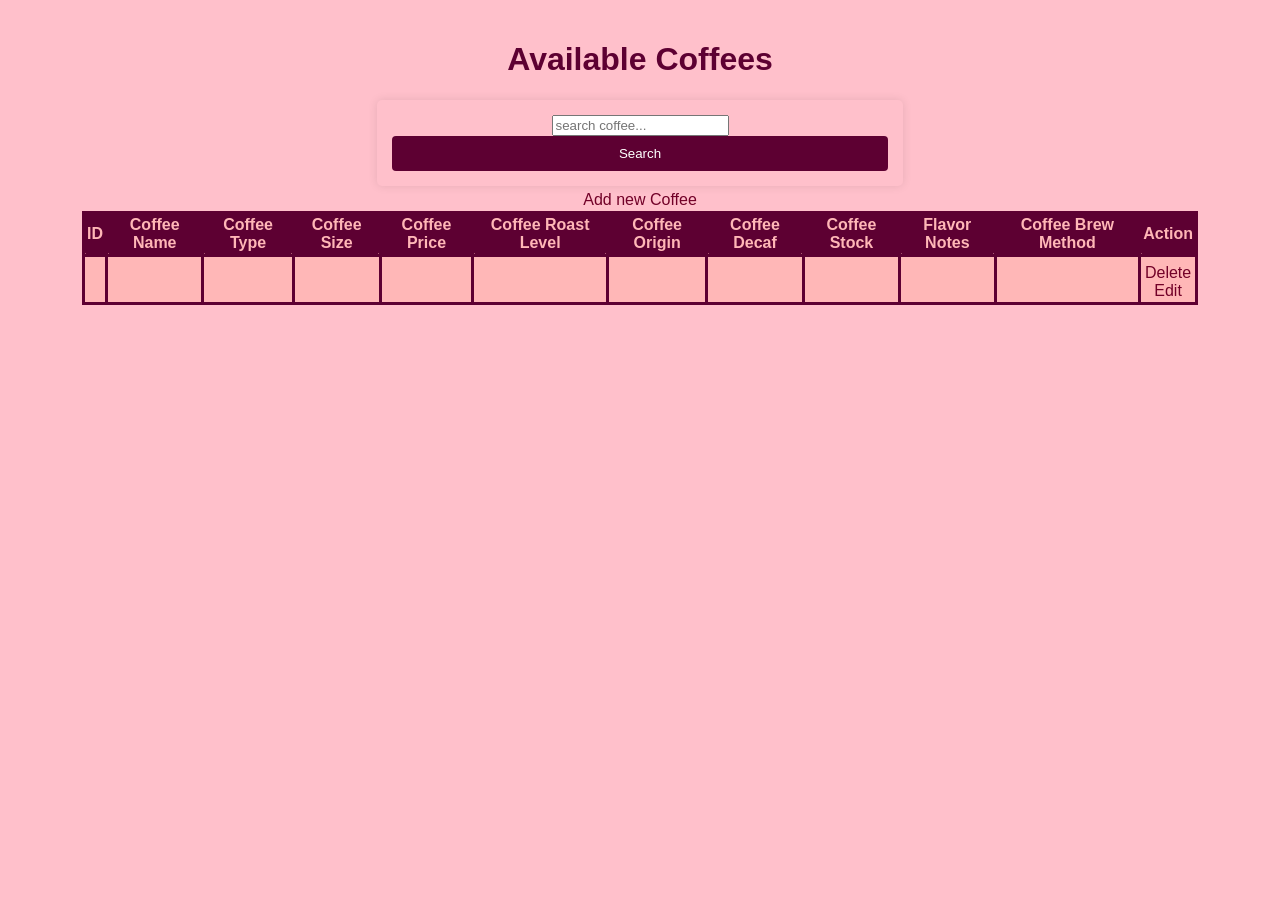
<file: src/main/resources/templates/index.html>
<!DOCTYPE html>
<html xmlns:th="http://www.thymeleaf.org">
<head>
    <title>Coffee</title>
</head>
<style>
    /* General page styling */
    body {
        font-family: Arial, sans-serif;
        margin: 0; /* Removes default browser margin */
        padding: 20px;
        background-color: #ffc0cb; /* Light pink background */
        text-align: center; /* Centers text */
    }

    h1 {
        color: #5d0032; /* Sets header text color */
    }

    /* Search and form container styling */
    form {
        background-color: #ffc0cb; /* Light pink form background */
        padding: 15px;
        border-radius: 5px; /* Rounded corners */
        box-shadow: 0px 0px 10px rgba(0, 0, 0, 0.1); /* Adds subtle shadow */
        width: 40%;
        margin: auto; /* Centers the form */
    }

    /* Table styling */
    table {
        width: 90%;
        margin: 10px auto;
        background-color: rgb(255, 183, 183);
        border-spacing: 2px;
        border: 3px solid #5d0032;
        border-radius: 10px;
        border-collapse: collapse;
    }

    th, td {
        padding: 2px;
        border: 3px solid #5d0032; /* Matches table border */
        border-radius: 5px;
        height: 10px;
    }

    th {
        background-color: #5d0032; /* Darkest shade for headers */
        color: rgb(255, 183, 183); /* Text color contrasts with background */
    }

    /* Button styling */
    button {
        background-color: #5d0032; /* Dark pink button */
        color: white;
        padding: 10px;
        border: none;
        border-radius: 4px;
        cursor: pointer;
        width: 100%;
    }

    button:hover {
        background-color: #720028; /* Darker shade when hovered */
    }

    /* Link styling */
    a {
        display: block;
        text-align: center;
        margin-top: 5px;
        margin-bottom: 8px;
        color: #720028;
        text-decoration: none;
        height: 10px;
    }

    /* List styling */
    ul, ol {
        padding: 0;
        margin: 0;
    }

    tr {
        height: 10px;
    }

    li {
        margin-bottom: 5px; /* Reduces spacing */
        padding: 2px; /* Minimizes padding */
    }

    /* Search container styling */
    .search-container {
        background-color: rgb(255, 183, 183); /* Darker pink */
        padding: 15px;
        border-radius: 5px;
        box-shadow: 0px 0px 10px rgba(0, 0, 0, 0.1);
        width: 40%;
        margin: auto;
        text-align: center;
    }

    .search-box {
        width: 100%;
        padding: 6px;
        border: 1px solid #5d0032;
        border-radius: 4px;
    }

    .search-button {
        background-color: #5d0032;
        color: white;
        padding: 10px;
        border: none;
        border-radius: 4px;
        cursor: pointer;
        width: 100%;
        margin-top: 8px;
    }

    .search-button:hover {
        background-color: #720028;
    }
</style>

<body>
<h1>Available Coffees</h1> <!-- Page header -->

<!-- Search form -->
<div>
    <form action="/" method="get">
        <input type="text" name="search" placeholder="search coffee..." th:value="${search}">
        <button type="submit">Search</button>
    </form>
    <a href="/create">Add new Coffee</a> <!-- Link to coffee creation page -->
</div>

<!-- Coffee list table -->
<table border="1">
    <thead>
    <tr>
        <th>ID</th>
        <th>Coffee Name</th>
        <th>Coffee Type</th>
        <th>Coffee Size</th>
        <th>Coffee Price</th>
        <th>Coffee Roast Level</th>
        <th>Coffee Origin</th>
        <th>Coffee Decaf</th>
        <th>Coffee Stock</th>
        <th>Flavor Notes</th>
        <th>Coffee Brew Method</th>
        <th>Action</th> <!-- Column for Delete and Edit Buttons -->
    </tr>
    </thead>
    <tbody>
    <!-- Iterates over each coffee object dynamically -->
    <tr th:each="coffee : ${coffees}">
        <td th:text="${coffee.id}"></td>
        <td th:text="${coffee.name}"></td>
        <td th:text="${coffee.type}"></td>
        <td th:text="${coffee.size}"></td>
        <td th:text="${coffee.price}"></td>
        <td th:text="${coffee.roastLevel}"></td>
        <td th:text="${coffee.origin}"></td>
        <td th:text="${coffee.decaf} ? 'Yes' : 'No'"></td>
        <td th:text="${coffee.stock}"></td>
        <td th:text="${coffee.flavorNotes}"></td>
        <td th:text="${coffee.brewMethod}"></td>
        <td>
            <a th:href="@{/delete(id=${coffee.id})}">Delete</a> <!-- Delete coffee entry -->
            <a th:href="@{/edit(id=${coffee.id})}">Edit</a> <!-- Edit coffee entry -->
        </td>
    </tr>
    </tbody>
</table>

</body>
</html>
</file>
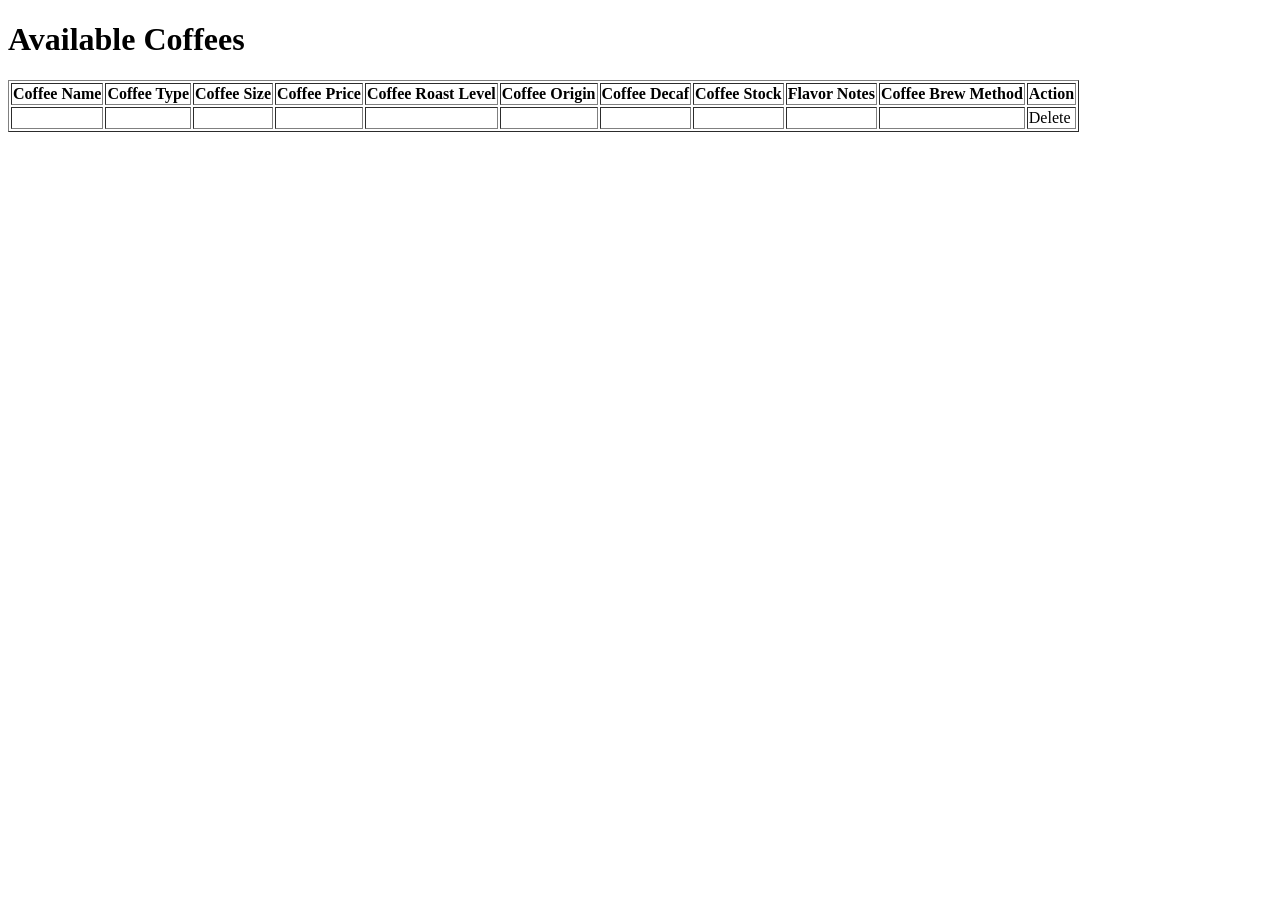
<file: src/main/resources/templates/coffee/index.html>
<!DOCTYPE html>
<html xmlns:th="http://www.thymeleaf.org">
<head>
    <title>Coffee List</title>
</head>
<body>
<h1>Available Coffees</h1>
<table border="1">
    <thead>
    <tr>
        <th>Coffee Name</th>
        <th>Coffee Type</th>
        <th>Coffee Size</th>
        <th>Coffee Price</th>
        <th>Coffee Roast Level</th>
        <th>Coffee Origin</th>
        <th>Coffee Decaf</th>
        <th>Coffee Stock</th>
        <th>Flavor Notes</th>
        <th>Coffee Brew Method</th>
        <th>Action</th> <!-- Column for Delete Button -->
    </tr>
    </thead>
    <tbody>
    <tr th:each="coffee : ${coffees}">
        <td th:text="${coffee.name}"></td>
        <td th:text="${coffee.type}"></td>
        <td th:text="${coffee.size}"></td>
        <td th:text="${coffee.price}"></td>
        <td th:text="${coffee.roastLevel}"></td>
        <td th:text="${coffee.origin}"></td>
        <td th:text="${coffee.decaf} ? 'Yes' : 'No'"></td>
        <td th:text="${coffee.stock}"></td>
        <td th:text="${coffee.flavorNotes}"></td>
        <td th:text="${coffee.brewMethod}"></td>
        <td>
            <a th:href="@{/delete(id=${coffee.id})}">Delete</a>
        </td>
    </tr>
    </tbody>
</table>
</body>
</html>
</file>
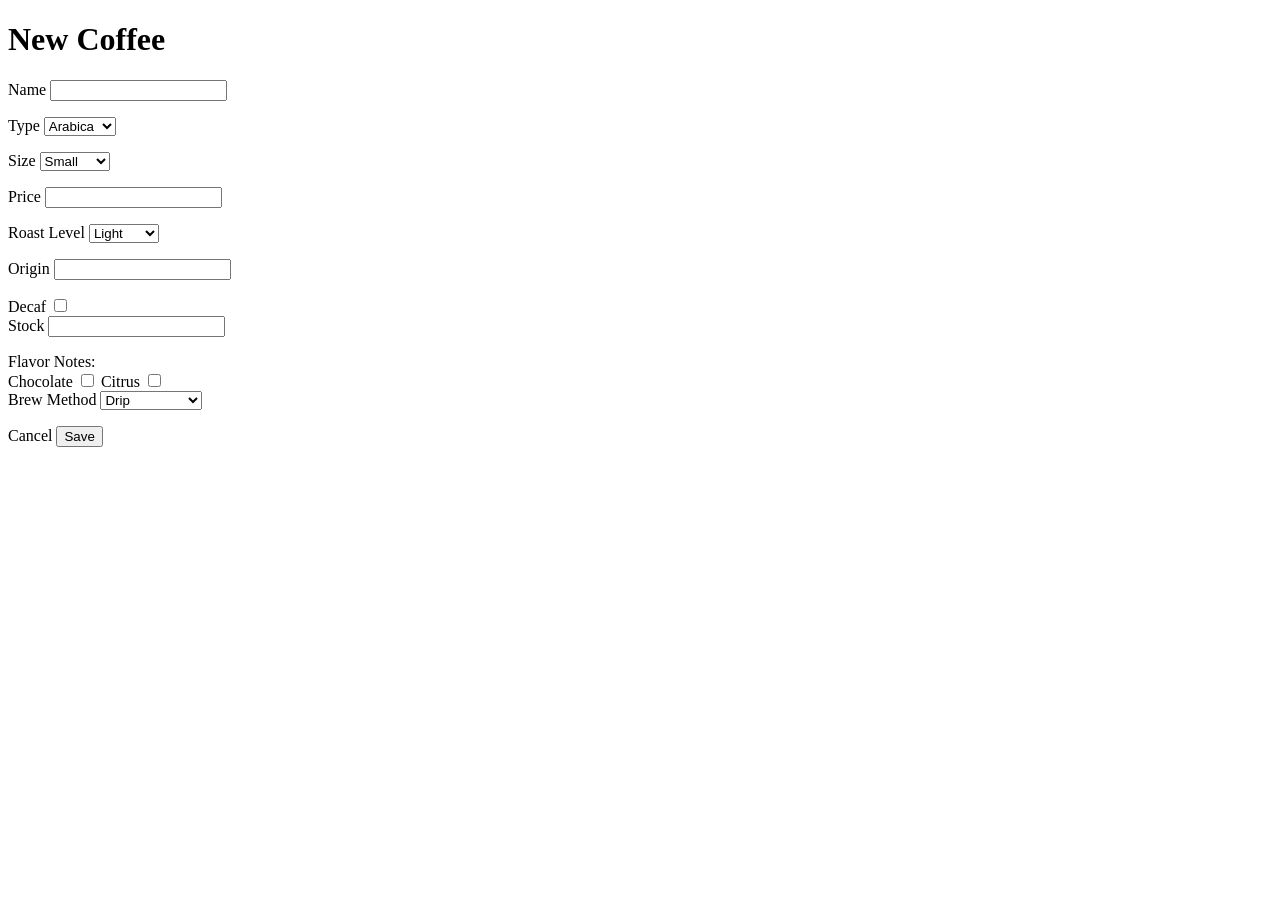
<file: src/main/resources/templates/create.html>
<!DOCTYPE html>
<html lang="en" xmlns:th="http://www.w3.org/1999/xhtml">
<head>
    <meta charset="UTF-8">
    <meta name="viewport" content="width=device-width, initial-scale=1">
    <link rel="stylesheet" th:href="@{/css/form.css}">
    <title>New Coffee</title>
</head>
<body>
<h1>New Coffee</h1>
<div>
    <form th:action="@{/save}" method="POST" th:object="${newCoffee}">
        <div>
            <label for="name">Name</label>
            <input type="text" id="name" th:field="*{name}" required minlength="2" maxlength="50" th:classappend="${#fields.hasErrors('name')} ? 'error' : ''">
            <p class="error" th:if="${#fields.hasErrors('name')}" th:errors="*{name}"></p>
        </div>

        <div>
            <label for="type">Type</label>
            <select id="type" th:field="*{type}" required>
                <option value="Arabica">Arabica</option>
                <option value="Robusta">Robusta</option>
            </select>
            <p class="error" th:if="${#fields.hasErrors('type')}" th:errors="*{type}"></p>
        </div>

        <div>
            <label for="size">Size</label>
            <select id="size" th:field="*{size}" required>
                <option value="Small">Small</option>
                <option value="Medium">Medium</option>
                <option value="Large">Large</option>
            </select>
            <p class="error" th:if="${#fields.hasErrors('size')}" th:errors="*{size}"></p>
        </div>

        <div>
            <label for="price">Price</label>
            <input type="number" step="0.01" id="price" th:field="*{price}" required min="0.01">
            <p class="error" th:if="${#fields.hasErrors('price')}" th:errors="*{price}"></p>
        </div>

        <div>
            <label for="roastLevel">Roast Level</label>
            <select th:field="*{roastLevel}" id="roastLevel" required>
                <option value="Light">Light</option>
                <option value="Medium">Medium</option>
                <option value="Dark">Dark</option>
            </select>
            <p class="error" th:if="${#fields.hasErrors('roastLevel')}" th:errors="*{roastLevel}"></p>
        </div>

        <div>
            <label for="origin">Origin</label>
            <input type="text" id="origin" th:field="*{origin}" maxlength="100">
            <p class="error" th:if="${#fields.hasErrors('origin')}" th:errors="*{origin}"></p>
        </div>

        <div>
            <label for="isDecaf">Decaf</label>
            <input type="checkbox" id="isDecaf" th:field="*{isDecaf}">
        </div>

        <div>
            <label for="stock">Stock</label>
            <input type="number" id="stock" th:field="*{stock}" required min="0">
            <p class="error" th:if="${#fields.hasErrors('stock')}" th:errors="*{stock}"></p>
        </div>

        <div>
            <label>Flavor Notes:</label>
            <div>
                <label for="chocolate">Chocolate</label>
                <input type="checkbox" id="chocolate" name="flavorNotes" value="Chocolate">

                <label for="citrus">Citrus</label>
                <input type="checkbox" id="citrus" name="flavorNotes" value="Citrus">
            </div>
        </div>

        <div>
            <label for="brewMethod">Brew Method</label>
            <select id="brewMethod" th:field="*{brewMethod}" required>
                <option value="Drip">Drip</option>
                <option value="French Press">French Press</option>
                <option value="Espresso">Espresso</option>
            </select>
            <p class="error" th:if="${#fields.hasErrors('brewMethod')}" th:errors="*{brewMethod}"></p>
        </div>

        <div class="action">
            <a th:href="@{/}" class="button cancel">Cancel</a>
            <button type="submit">Save</button>
        </div>
    </form>
</div>
</body>
</html>
</file>
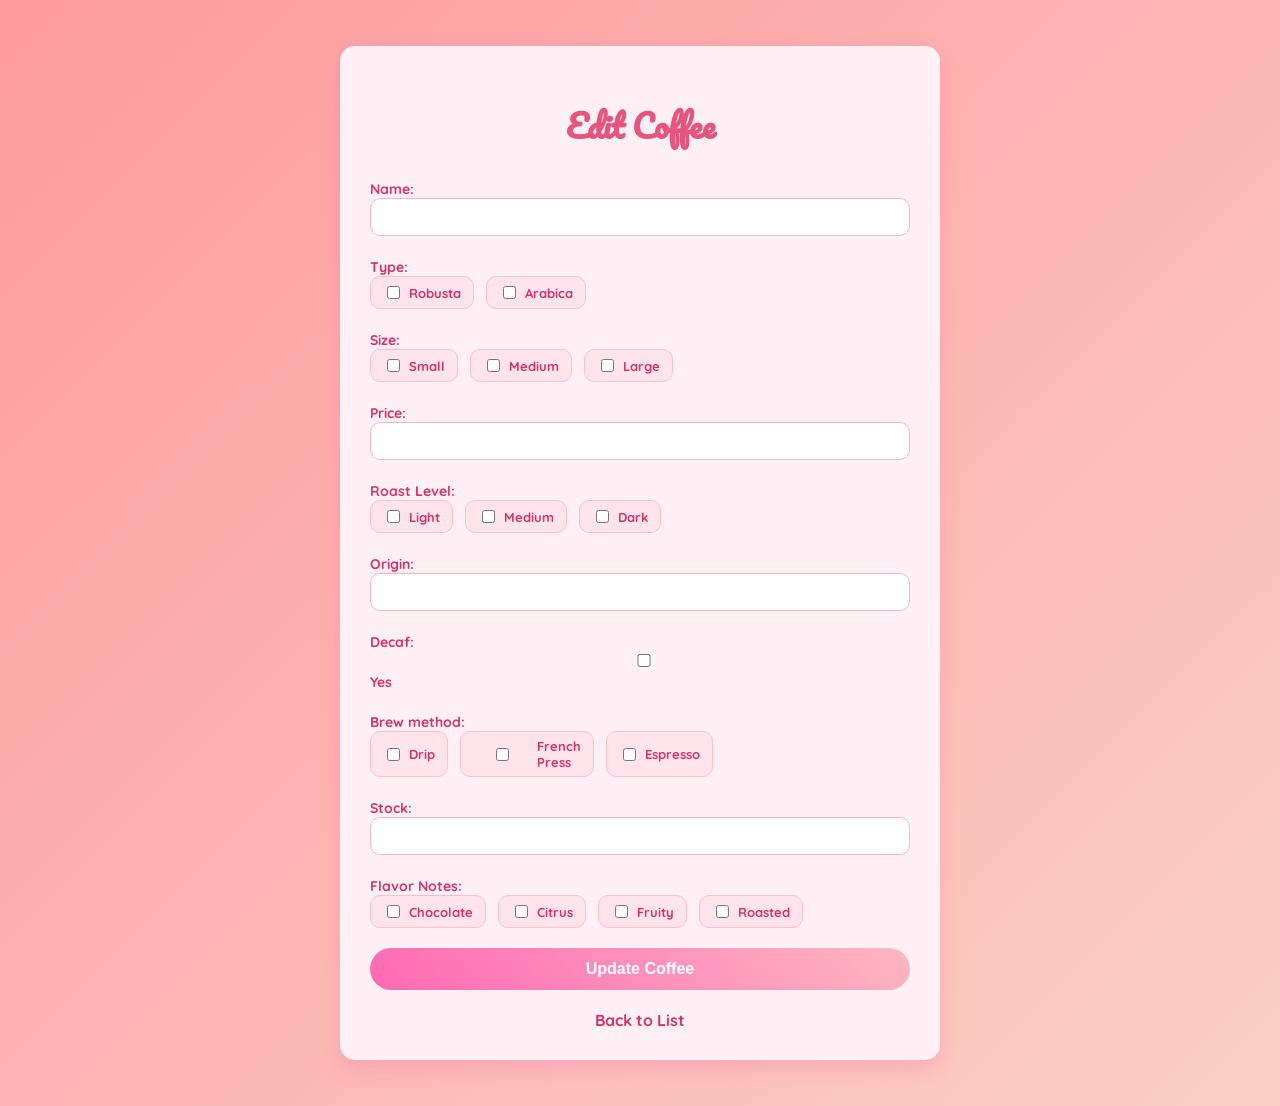
<file: src/main/resources/templates/edit.html>
<!DOCTYPE html>
<html xmlns:th="http://www.thymeleaf.org">
<head>
    <title>Edit Coffee</title>
    <meta charset="UTF-8" />
    <meta name="viewport" content="width=device-width, initial-scale=1.0" />
    <style>
        @import url('https://fonts.googleapis.com/css2?family=Pacifico&family=Quicksand:wght@400;600&display=swap');

        * {
            box-sizing: border-box;
        }

        body {
            margin: 0;
            background: linear-gradient(135deg, #ff9a9e, #fad0c4, #fad0c4, #fbc2eb, #a6c1ee);
            background-size: 400% 400%;
            animation: gradientAnimation 15s ease infinite;
            font-family: 'Quicksand', sans-serif;
            display: flex;
            justify-content: center;
            align-items: flex-start;
            flex-direction: column;
            min-height: 100vh;
            padding: 1rem;
        }

        .container {
            background: #fff0f5;
            padding: 30px;
            border-radius: 15px;
            box-shadow: 0 8px 20px rgba(255, 105, 180, 0.3);
            width: 100%;
            max-width: 600px;
            margin: 30px auto;
        }

        h1 {
            text-align: center;
            font-size: 32px;
            color: #e75480;
            font-family: 'Pacifico', cursive;
            margin-bottom: 25px;
        }

        form {
            display: flex;
            flex-direction: column;
            gap: 20px;
        }

        label {
            font-size: 14px;
            font-weight: bold;
            color: #d6336c;
        }

        input[type="text"],
        input[type="number"],
        input[type="checkbox"] {
            padding: 10px;
            border: 1px solid #ffb6c1;
            border-radius: 10px;
            background-color: #fff;
            font-size: 14px;
            width: 100%;
        }

        .checkbox-group {
            display: flex;
            flex-wrap: wrap;
            gap: 12px;
        }

        .checkbox-group label {
            display: inline-flex;
            align-items: center;
            gap: 6px;
            background: #ffe4ec;
            padding: 6px 12px;
            border-radius: 10px;
            border: 1px solid #ffc0cb;
            font-size: 13px;
        }

        .checkbox-group input[type="checkbox"] {
            accent-color: #ff69b4;
        }

        button {
            width: 100%;
            padding: 12px;
            background: linear-gradient(45deg, #ff69b4, #ffb6c1);
            color: white;
            border: none;
            border-radius: 25px;
            cursor: pointer;
            font-size: 16px;
            font-weight: bold;
            transition: background 0.3s ease;
        }

        button:hover {
            background: linear-gradient(45deg, #ffb6c1, #ff69b4);
        }

        a {
            display: block;
            text-align: center;
            margin-top: 20px;
            color: #d6336c;
            text-decoration: none;
            font-weight: bold;
        }

        a:hover {
            color: white;
            background-color: #d6336c;
            padding: 8px 12px;
            border-radius: 10px;
        }

        @keyframes gradientAnimation {
            0% {
                background-position: 0% 50%;
            }
            50% {
                background-position: 100% 50%;
            }
            100% {
                background-position: 0% 50%;
            }
        }

        /* Responsive Tweaks */
        @media (max-width: 600px) {
            .checkbox-group {
                flex-direction: column;
                gap: 8px;
            }

            h1 {
                font-size: 28px;
            }

            button {
                font-size: 15px;
            }

            .container {
                padding: 20px;
            }
        }
    </style>
</head>
<body>
<div class="container">
    <h1>Edit Coffee</h1>
    <form th:action="@{/update}" method="post">
        <input type="hidden" name="id" th:value="${coffee.id}" />

        <div>
            <label for="name">Name:</label>
            <input type="text" id="name" name="name" th:value="${coffee.name}" required>
        </div>

        <div>
            <label>Type:</label>
            <div class="checkbox-group">
                <label><input type="checkbox" name="type[]" value="Robusta" th:checked="${coffee.type != null and coffee.type.contains('Robusta')}">Robusta</label>
                <label><input type="checkbox" name="type[]" value="Arabica" th:checked="${coffee.type != null and coffee.type.contains('Arabica')}">Arabica</label>
            </div>
        </div>

        <div>
            <label>Size:</label>
            <div class="checkbox-group">
                <label><input type="checkbox" name="size[]" value="Small" th:checked="${coffee.size != null and coffee.size.contains('Small')}">Small</label>
                <label><input type="checkbox" name="size[]" value="Medium" th:checked="${coffee.size != null and coffee.size.contains('Medium')}">Medium</label>
                <label><input type="checkbox" name="size[]" value="Large" th:checked="${coffee.size != null and coffee.size.contains('Large')}">Large</label>
            </div>
        </div>

        <div>
            <label for="price">Price:</label>
            <input type="number" step="0.1" id="price" name="price" th:value="${coffee.price}" required>
        </div>

        <div>
            <label>Roast Level:</label>
            <div class="checkbox-group">
                <label><input type="checkbox" name="roastLevel[]" value="Light" th:checked="${coffee.roastLevel != null and coffee.roastLevel.contains('Light')}">Light</label>
                <label><input type="checkbox" name="roastLevel[]" value="Medium" th:checked="${coffee.roastLevel != null and coffee.roastLevel.contains('Medium')}">Medium</label>
                <label><input type="checkbox" name="roastLevel[]" value="Dark" th:checked="${coffee.roastLevel != null and coffee.roastLevel.contains('Dark')}">Dark</label>
            </div>
        </div>

        <div>
            <label for="origin">Origin:</label>
            <input type="text" id="origin" name="origin" th:value="${coffee.origin}" required>
        </div>

        <div>
            <label>Decaf:</label>
            <input type="hidden" name="isDecaf" value="false">
            <label><input type="checkbox" id="isDecaf" name="isDecaf" value="true" th:checked="${coffee.isDecaf}">Yes</label>
        </div>

        <div>
            <label>Brew method:</label>
            <div class="checkbox-group">
                <label><input type="checkbox" name="brewMethod[]" value="Drip" th:checked="${coffee.brewMethod != null and coffee.brewMethod.contains('Drip')}">Drip</label>
                <label><input type="checkbox" name="brewMethod[]" value="French-Press" th:checked="${coffee.brewMethod != null and coffee.brewMethod.contains('French-Press')}">French Press</label>
                <label><input type="checkbox" name="brewMethod[]" value="Espresso" th:checked="${coffee.brewMethod != null and coffee.brewMethod.contains('Espresso')}">Espresso</label>
            </div>
        </div>

        <div>
            <label for="stock">Stock:</label>
            <input type="number" id="stock" name="stock" th:value="${coffee.stock}" required>
        </div>

        <div>
            <label>Flavor Notes:</label>
            <div class="checkbox-group">
                <label><input type="checkbox" name="flavorNotes[]" value="Chocolate" th:checked="${coffee.flavorNotes != null and coffee.flavorNotes.contains('Chocolate')}">Chocolate</label>
                <label><input type="checkbox" name="flavorNotes[]" value="Citrus" th:checked="${coffee.flavorNotes != null and coffee.flavorNotes.contains('Citrus')}">Citrus</label>
                <label><input type="checkbox" name="flavorNotes[]" value="Fruity" th:checked="${coffee.flavorNotes != null and coffee.flavorNotes.contains('Fruity')}">Fruity</label>
                <label><input type="checkbox" name="flavorNotes[]" value="Roasted" th:checked="${coffee.flavorNotes != null and coffee.flavorNotes.contains('Roasted')}">Roasted</label>
            </div>
        </div>

        <button type="submit">Update Coffee</button>
    </form>
    <div>
        <a href="/">Back to List</a>
    </div>
</div>
</body>
</html>
</file>
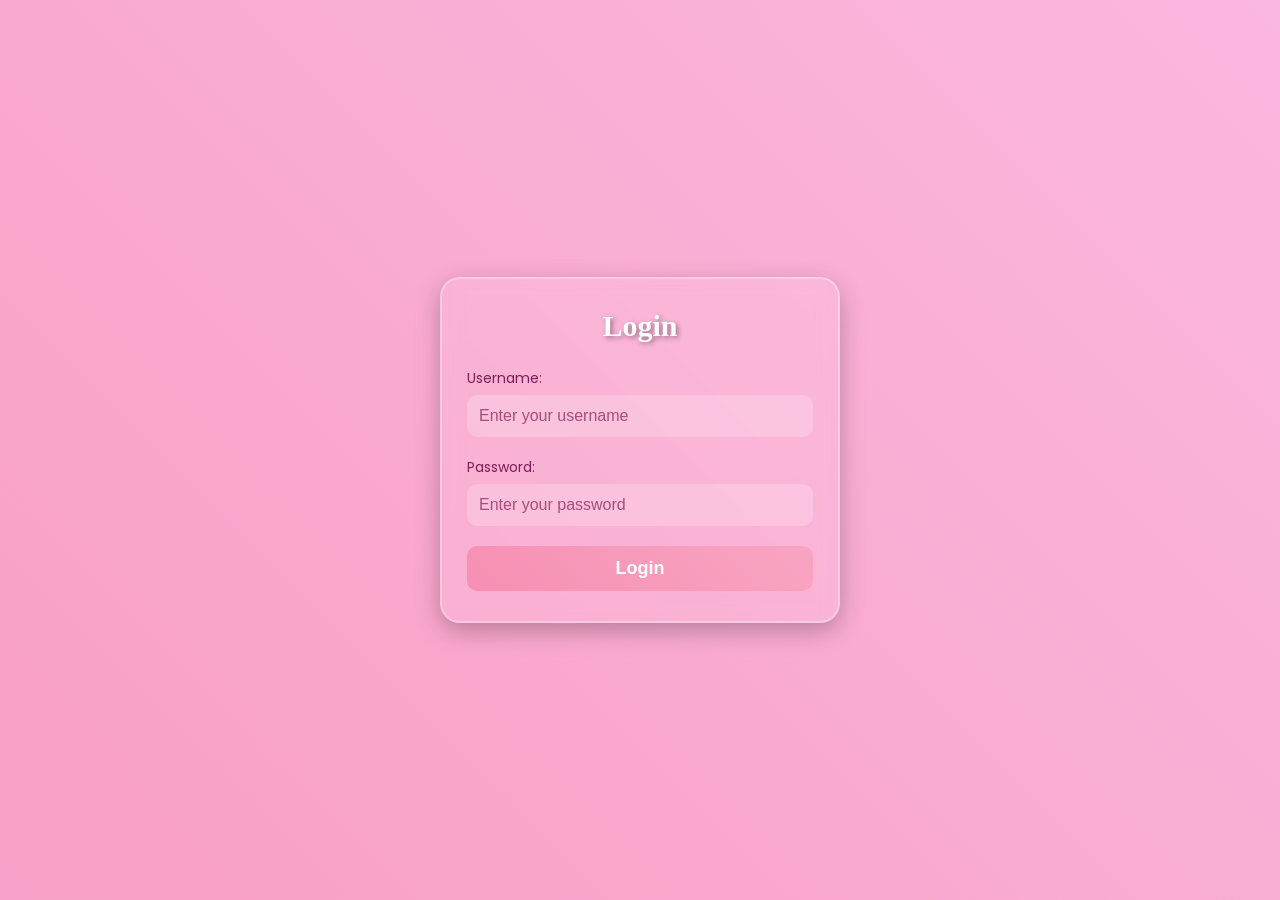
<file: src/main/resources/templates/login.html>
<!DOCTYPE html>
<html lang="en">
<head>
    <meta charset="UTF-8" />
    <meta name="viewport" content="width=device-width, initial-scale=1.0" />
    <title>Login</title>
    <link href="https://fonts.googleapis.com/css2?family=Montserrat:wght@600&family=Poppins&display=swap" rel="stylesheet">
    <style>
        * {
          box-sizing: border-box;
          margin: 0;
          padding: 0;
        }

        body {
          font-family: 'Poppins', sans-serif;
          background: linear-gradient(45deg, #fcb0f1, #f9a1c6, #fbc2eb, #fcb69f);
          background-size: 400% 400%;
          animation: gradientAnimation 12s ease infinite;
          color: #4a0033;
          display: flex;
          justify-content: center;
          align-items: center;
          height: 100vh;
          padding: 20px;
        }

        @keyframes gradientAnimation {
          0% { background-position: 0% 50%; }
          50% { background-position: 100% 50%; }
          100% { background-position: 0% 50%; }
        }

        .login-container {
          background: rgba(255, 255, 255, 0.1);
          border: 2px solid rgba(255, 255, 255, 0.3);
          backdrop-filter: blur(10px);
          border-radius: 20px;
          padding: 30px 25px;
          width: 100%;
          max-width: 400px;
          box-shadow: 0 8px 24px rgba(0, 0, 0, 0.25);
        }

        h2 {
          font-size: 30px;
          font-weight: 600;
          color: white;
          margin-bottom: 25px;
          font-family: 'Pacifico', cursive;
          text-shadow: 2px 2px 5px rgba(0, 0, 0, 0.4);
          text-align: center;
        }

        form {
          display: flex;
          flex-direction: column;
          align-items: center;
        }

        label {
          align-self: flex-start;
          margin-bottom: 6px;
          font-size: 14px;
          color: #7b1e57;
        }

        input[type="text"],
        input[type="password"] {
          width: 100%;
          padding: 12px;
          margin-bottom: 20px;
          border-radius: 10px;
          border: none;
          background-color: rgba(255, 255, 255, 0.2);
          color: #4a0033;
          font-size: 16px;
          transition: 0.3s ease;
        }

        input::placeholder {
          color: #a64d79;
        }

        input:focus {
          background-color: rgba(255, 255, 255, 0.3);
          outline: none;
          border: 1px solid #f78fb3;
        }

        button {
          width: 100%;
          padding: 12px;
          border-radius: 10px;
          background: linear-gradient(45deg, #f78fb3, #f8a5c2);
          color: white;
          border: none;
          font-size: 18px;
          cursor: pointer;
          font-weight: bold;
          transition: all 0.3s ease;
        }

        button:hover {
          background: linear-gradient(45deg, #f8a5c2, #f78fb3);
          transform: scale(1.03);
        }

        .error-message {
          color: #ffcccc;
          font-size: 15px;
          margin-top: 10px;
          text-align: center;
        }

        @media (max-width: 480px) {
          .login-container {
            padding: 25px 15px;
          }

          h2 {
            font-size: 24px;
          }

          input[type="text"],
          input[type="password"] {
            font-size: 14px;
          }

          button {
            font-size: 16px;
          }
        }
    </style>
</head>
<body>
<div class="login-container">
    <h2>Login</h2>
    <form method="post" action="/login">
        <label for="username">Username:</label>
        <input type="text" name="username" placeholder="Enter your username" required>

        <label for="password">Password:</label>
        <input type="password" name="password" placeholder="Enter your password" required>

        <button type="submit">Login</button>
    </form>
    <p class="error-message" id="error-message" style="display: none;"></p>
</div>

<script>
    // Example error message handler
    const errorMessage = ""; // Replace with server-side error
    if (errorMessage) {
      document.getElementById('error-message').innerText = errorMessage;
      document.getElementById('error-message').style.display = 'block';
    }
</script>
</body>
</html>
</file>
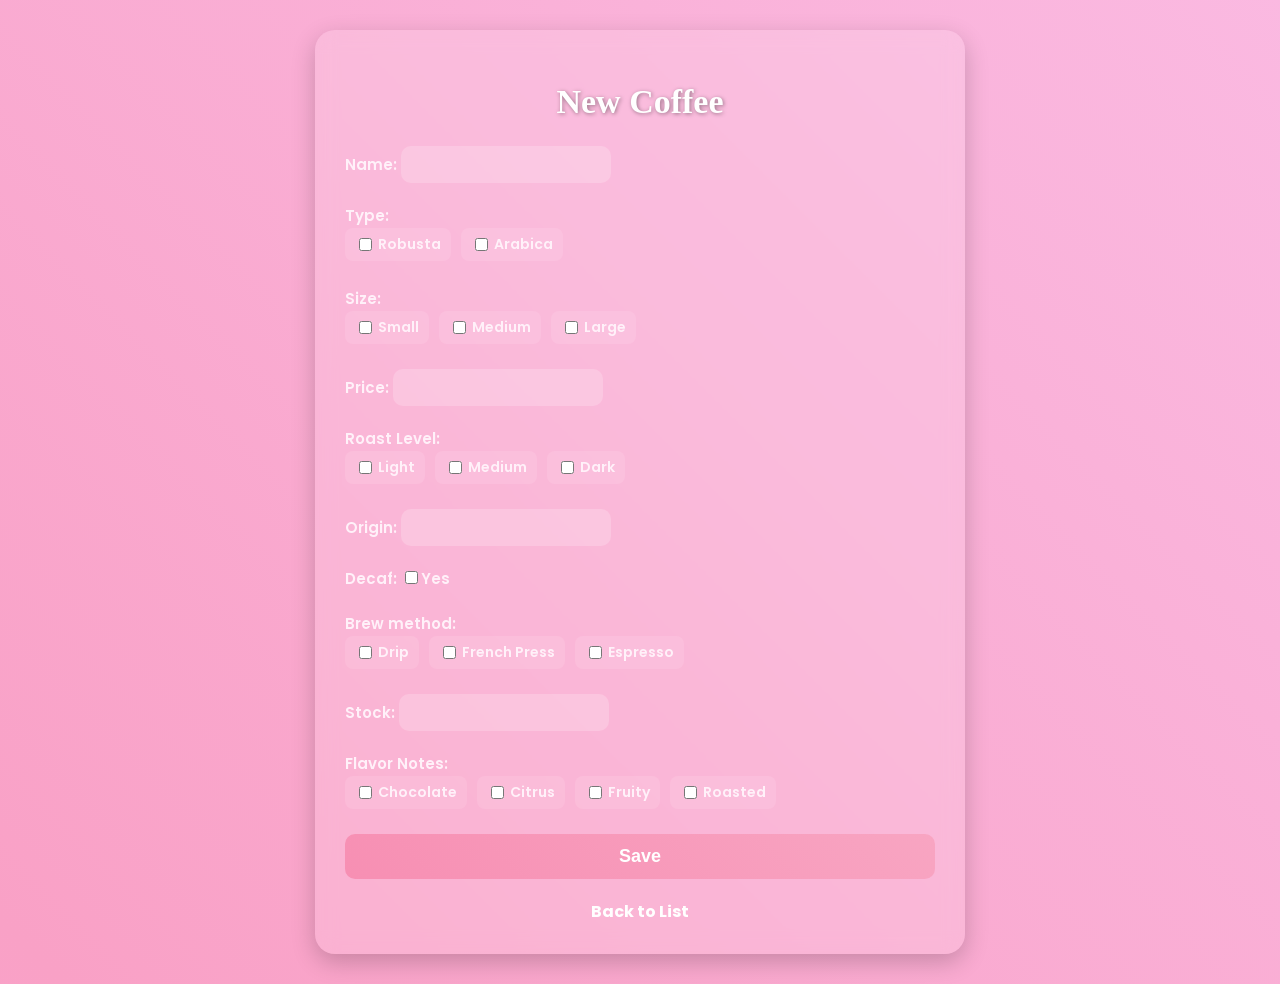
<file: src/main/resources/templates/new.html>
<!doctype html>
<html lang="en">
<head>
  <meta charset="UTF-8">
  <meta name="viewport" content="width=device-width, initial-scale=1">
  <title>New Coffee</title>

  <link href="https://fonts.googleapis.com/css2?family=Montserrat:wght@600&family=Poppins&display=swap" rel="stylesheet">
  <style>
    * {
      box-sizing: border-box;
    }

    body {
      margin: 0;
      font-family: 'Poppins', sans-serif;
      background: linear-gradient(45deg, #fcb0f1, #f9a1c6, #fbc2eb, #fcb69f);
      background-size: 400% 400%;
      animation: gradientAnimation 15s ease infinite;
      display: flex;
      justify-content: center;
      align-items: flex-start;
      min-height: 100vh;
      padding: 30px;
    }

    @keyframes gradientAnimation {
      0% { background-position: 0% 50%; }
      50% { background-position: 100% 50%; }
      100% { background-position: 0% 50%; }
    }

    .container {
      background: rgba(255, 255, 255, 0.15);
      backdrop-filter: blur(10px);
      border-radius: 20px;
      padding: 30px;
      width: 100%;
      max-width: 650px;
      box-shadow: 0 8px 24px rgba(0, 0, 0, 0.2);
      color: #fff;
    }

    h1 {
      text-align: center;
      font-size: 34px;
      font-family: 'Pacifico', cursive;
      font-weight: 600;
      color: white;
      margin-bottom: 25px;
      text-shadow: 1px 1px 4px rgba(0, 0, 0, 0.4);
    }

    form {
      display: flex;
      flex-direction: column;
      gap: 20px;
    }

    label {
      font-size: 15px;
      font-weight: 600;
      margin-bottom: 5px;
      color: #fff1f9;
    }

    input[type="text"],
    input[type="number"] {
      padding: 10px;
      border: none;
      border-radius: 10px;
      background-color: rgba(255, 255, 255, 0.2);
      color: white;
      font-size: 15px;
      outline: none;
      transition: 0.3s ease;
    }

    input[type="text"]::placeholder,
    input[type="number"]::placeholder {
      color: #ffe4f3;
    }

    input[type="text"]:focus,
    input[type="number"]:focus {
      background-color: rgba(255, 255, 255, 0.3);
      border: 1px solid #f78fb3;
    }

    .checkbox-group {
      display: flex;
      flex-wrap: wrap;
      gap: 10px;
    }

    .checkbox-group label {
      display: inline-flex;
      align-items: center;
      background: rgba(255, 255, 255, 0.1);
      padding: 6px 10px;
      border-radius: 8px;
      font-size: 14px;
    }

    .checkbox-group input[type="checkbox"] {
      margin-right: 6px;
    }

    button {
      width: 100%;
      padding: 12px;
      border-radius: 10px;
      background: linear-gradient(45deg, #f78fb3, #f8a5c2);
      color: white;
      border: none;
      font-size: 18px;
      font-weight: bold;
      cursor: pointer;
      transition: all 0.3s ease;
    }

    button:hover {
      background: linear-gradient(45deg, #f8a5c2, #f78fb3);
      transform: scale(1.02);
    }

    a {
      display: block;
      text-align: center;
      margin-top: 20px;
      color: #fff;
      text-decoration: none;
      font-weight: bold;
      transition: 0.3s ease;
    }

    a:hover {
      color: #fcdff0;
      text-decoration: underline;
    }
  </style>
</head>
<body>
<div class="container">
  <h1>New Coffee</h1>
  <form action="/save" method="POST">
    <div>
      <label for="name">Name:</label>
      <input type="text" id="name" name="name" required>
    </div>

    <div>
      <label>Type:</label>
      <div class="checkbox-group">
        <label><input type="checkbox" name="type[]" value="Robusta">Robusta</label>
        <label><input type="checkbox" name="type[]" value="Arabica">Arabica</label>
      </div>
    </div>

    <div>
      <label>Size:</label>
      <div class="checkbox-group">
        <label><input type="checkbox" name="size[]" value="Small">Small</label>
        <label><input type="checkbox" name="size[]" value="Medium">Medium</label>
        <label><input type="checkbox" name="size[]" value="Large">Large</label>
      </div>
    </div>

    <div>
      <label for="price">Price:</label>
      <input type="number" step="0.1" id="price" name="price" required>
    </div>

    <div>
      <label>Roast Level:</label>
      <div class="checkbox-group">
        <label><input type="checkbox" name="roastLevel[]" value="Light">Light</label>
        <label><input type="checkbox" name="roastLevel[]" value="Medium">Medium</label>
        <label><input type="checkbox" name="roastLevel[]" value="Dark">Dark</label>
      </div>
    </div>

    <div>
      <label for="origin">Origin:</label>
      <input type="text" id="origin" name="origin" required>
    </div>

    <div>
      <label>Decaf:</label>
      <input type="hidden" name="isDecaf" value="false">
      <label><input type="checkbox" id="isDecaf" name="isDecaf" value="true">Yes</label>
    </div>

    <div>
      <label>Brew method:</label>
      <div class="checkbox-group">
        <label><input type="checkbox" name="brewMethod[]" value="Drip">Drip</label>
        <label><input type="checkbox" name="brewMethod[]" value="French-Press">French Press</label>
        <label><input type="checkbox" name="brewMethod[]" value="Espresso">Espresso</label>
      </div>
    </div>

    <div>
      <label for="stock">Stock:</label>
      <input type="number" id="stock" name="stock" required>
    </div>

    <div>
      <label>Flavor Notes:</label>
      <div class="checkbox-group">
        <label><input type="checkbox" name="flavorNotes[]" value="Chocolate">Chocolate</label>
        <label><input type="checkbox" name="flavorNotes[]" value="Citrus">Citrus</label>
        <label><input type="checkbox" name="flavorNotes[]" value="Fruity">Fruity</label>
        <label><input type="checkbox" name="flavorNotes[]" value="Roasted">Roasted</label>
      </div>
    </div>

    <button type="submit">Save</button>
  </form>
  <a href="/">Back to List</a>
</div>
</body>
</html>
</file>
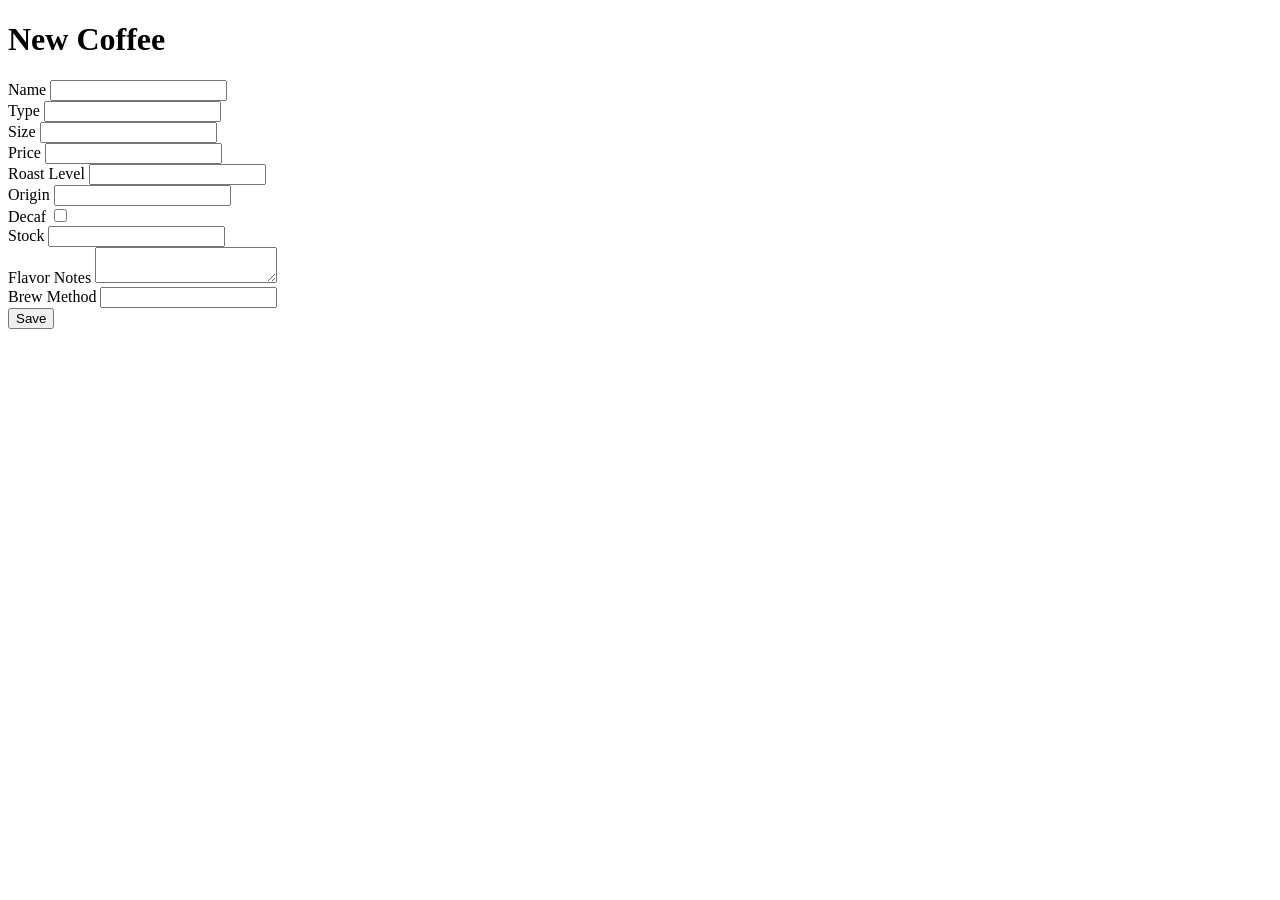
<file: src/main/resources/templates/coffee/create.html>
<!doctype html>
<html lang="en" xmlns:th="http://www.thymeleaf.org">
<head>
    <meta charset="UTF-8">
    <meta name="viewport" content="width=device-width, initial-scale=1">
    <title>New Coffee</title>
</head>
<body>
<h1>New Coffee</h1>
<div>
    <form action="/saveCoffee" method="POST">
        <div>
            <label for="name">Name</label>
            <input type="text" id="name" name="name" required>
        </div>
        <div>
            <label for="type">Type</label>
            <input type="text" id="type" name="type">
        </div>
        <div>
            <label for="size">Size</label>
            <input type="text" id="size" name="size">
        </div>
        <div>
            <label for="price">Price</label>
            <input type="number" id="price" name="price" step="0.01" required>
        </div>
        <div>
            <label for="roastLevel">Roast Level</label>
            <input type="text" id="roastLevel" name="roastLevel">
        </div>
        <div>
            <label for="origin">Origin</label>
            <input type="text" id="origin" name="origin">
        </div>
        <div>
            <label for="isDecaf">Decaf</label>
            <input type="checkbox" id="isDecaf" name="isDecaf">
        </div>
        <div>
            <label for="stock">Stock</label>
            <input type="number" id="stock" name="stock">
        </div>
        <div>
            <label for="flavorNotes">Flavor Notes</label>
            <textarea id="flavorNotes" name="flavorNotes" rows="2" cols="20"></textarea>
        </div>
        <div>
            <label for="brewMethod">Brew Method</label>
            <input type="text" id="brewMethod" name="brewMethod">
        </div>
        <button>Save</button>
    </form>
</div>
</body>
</html>
</file>
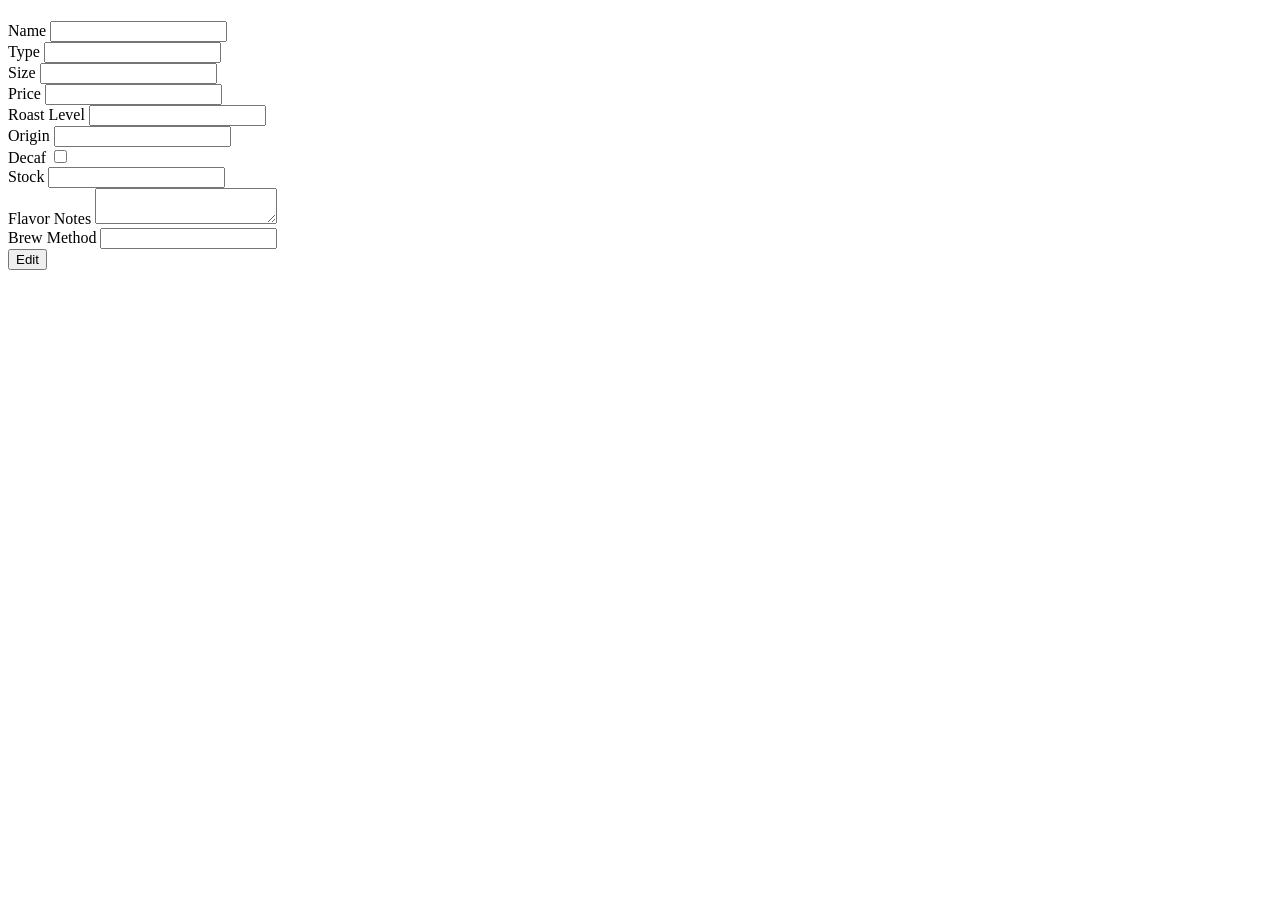
<file: src/main/resources/templates/coffee/edit.html>
<!doctype html>
<html lang="en" xmlns:th="http://www.thymeleaf.org">
<head>
    <meta charset="UTF-8">
    <meta name="viewport" content="width=device-width, initial-scale=1">
    <title>Edit [[${coffee.name}]]</title>
</head>
<body>
<h1 th:text="'Edit ' + ${coffee.name}"></h1>
<div>
    <form action="/updateCoffee" method="POST">
        <input type="hidden" name="id" th:value="${coffee.id}">
        <div>
            <label for="name">Name</label>
            <input type="text" id="name" name="name" th:value="${coffee.name}" required>
        </div>
        <div>
            <label for="type">Type</label>
            <input type="text" id="type" name="type" th:value="${coffee.type}">
        </div>
        <div>
            <label for="size">Size</label>
            <input type="text" id="size" name="size" th:value="${coffee.size}">
        </div>
        <div>
            <label for="price">Price</label>
            <input type="number" id="price" name="price" step="0.01" th:value="${coffee.price}" required>
        </div>
        <div>
            <label for="roastLevel">Roast Level</label>
            <input type="text" id="roastLevel" name="roastLevel" th:value="${coffee.roastLevel}">
        </div>
        <div>
            <label for="origin">Origin</label>
            <input type="text" id="origin" name="origin" th:value="${coffee.origin}">
        </div>
        <div>
            <label for="isDecaf">Decaf</label>
            <input type="checkbox" id="isDecaf" name="isDecaf" th:checked="${coffee.isDecaf}">
        </div>
        <div>
            <label for="stock">Stock</label>
            <input type="number" id="stock" name="stock" th:value="${coffee.stock}">
        </div>
        <div>
            <label for="flavorNotes">Flavor Notes</label>
            <textarea id="flavorNotes" name="flavorNotes" rows="2" cols="20" th:text="${coffee.flavorNotes}"></textarea>
        </div>
        <div>
            <label for="brewMethod">Brew Method</label>
            <input type="text" id="brewMethod" name="brewMethod" th:value="${coffee.brewMethod}">
        </div>
        <button>Edit</button>
    </form>
</div>
</body>
</html>
</file>
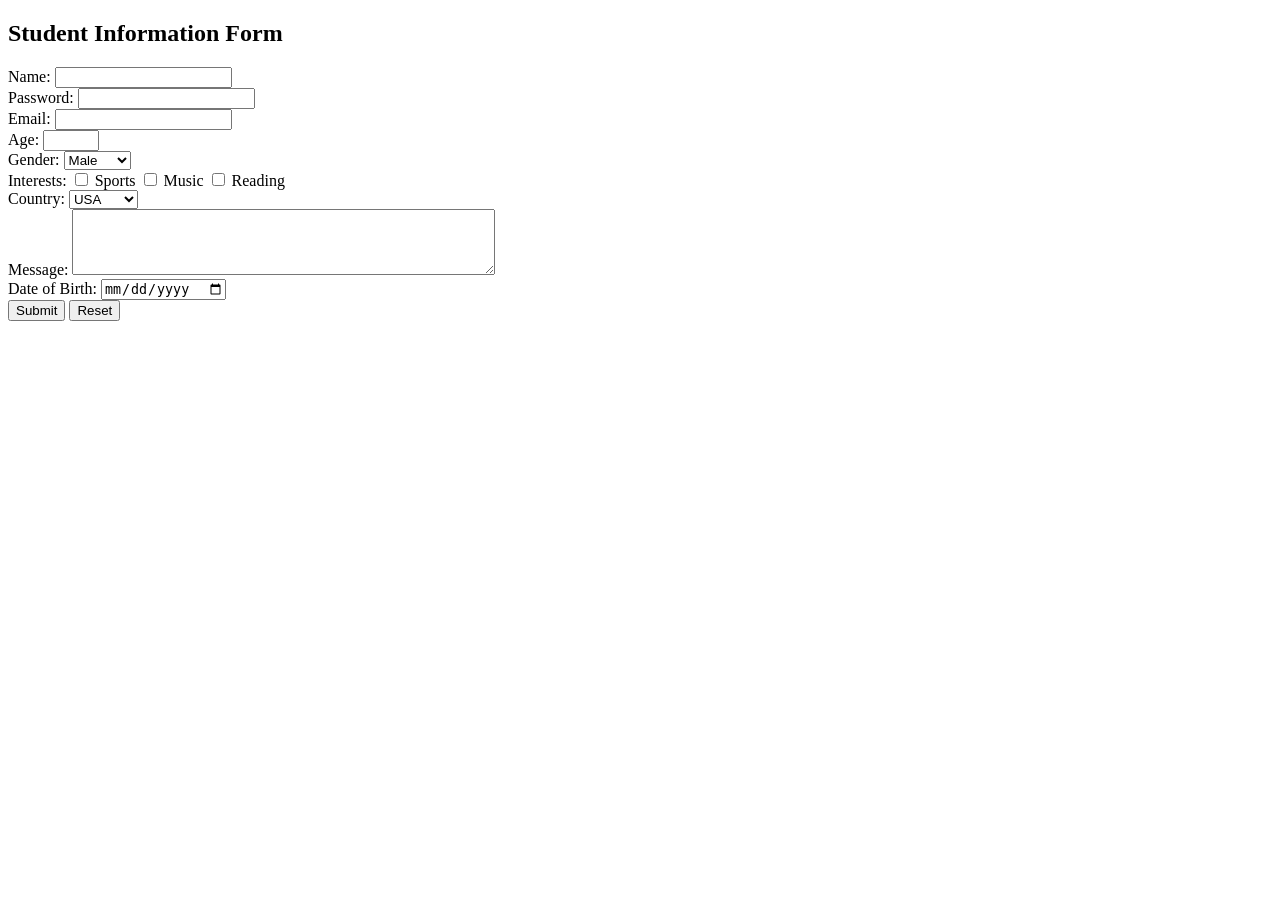
<file: src/main/resources/templates/forms/form.html>
<!DOCTYPE html>
<html xmlns:th="http://www.thymeleaf.org">
<head>
    <title>Student Information</title>
</head>
<body>
<h2>Student Information Form</h2>
<form th:action="@{/submit}" method="post">
    <label for="name">Name:</label>
    <input type="text" id="name" name="name" required>
    <br>

    <label for="password">Password:</label>
    <input type="password" id="password" name="password" required>
    <br>

    <label for="email">Email:</label>
    <input type="email" id="email" name="email" required>
    <br>

    <label for="age">Age:</label>
    <input type="number" id="age" name="age" min="10" max="100" required>
    <br>

    <label for="gender">Gender:</label>
    <select id="gender" name="gender" required>
        <option value="male">Male</option>
        <option value="female">Female</option>
        <option value="other">Other</option>
    </select>
    <br>

    <label for="interests">Interests:</label>
    <input type="checkbox" id="interests" name="interests" value="Sports"> Sports
    <input type="checkbox" name="interests" value="Music"> Music
    <input type="checkbox" name="interests" value="Reading"> Reading
    <br>


    <label for="country">Country:</label>
    <select id="country" name="country">
        <option value="USA">USA</option>
        <option value="Canada">Canada</option>
        <option value="UK">UK</option>
    </select>
    <br>

    <label for="message">Message:</label>
    <textarea id="message" name="message" rows="4" cols="50"></textarea>
    <br>

    <label for="dob">Date of Birth:</label>
    <input type="date" id="dob" name="dob">
    <br>

    <button type="submit">Submit</button>
    <button type="reset">Reset</button>
</form>
</body>
</html>
</file>
